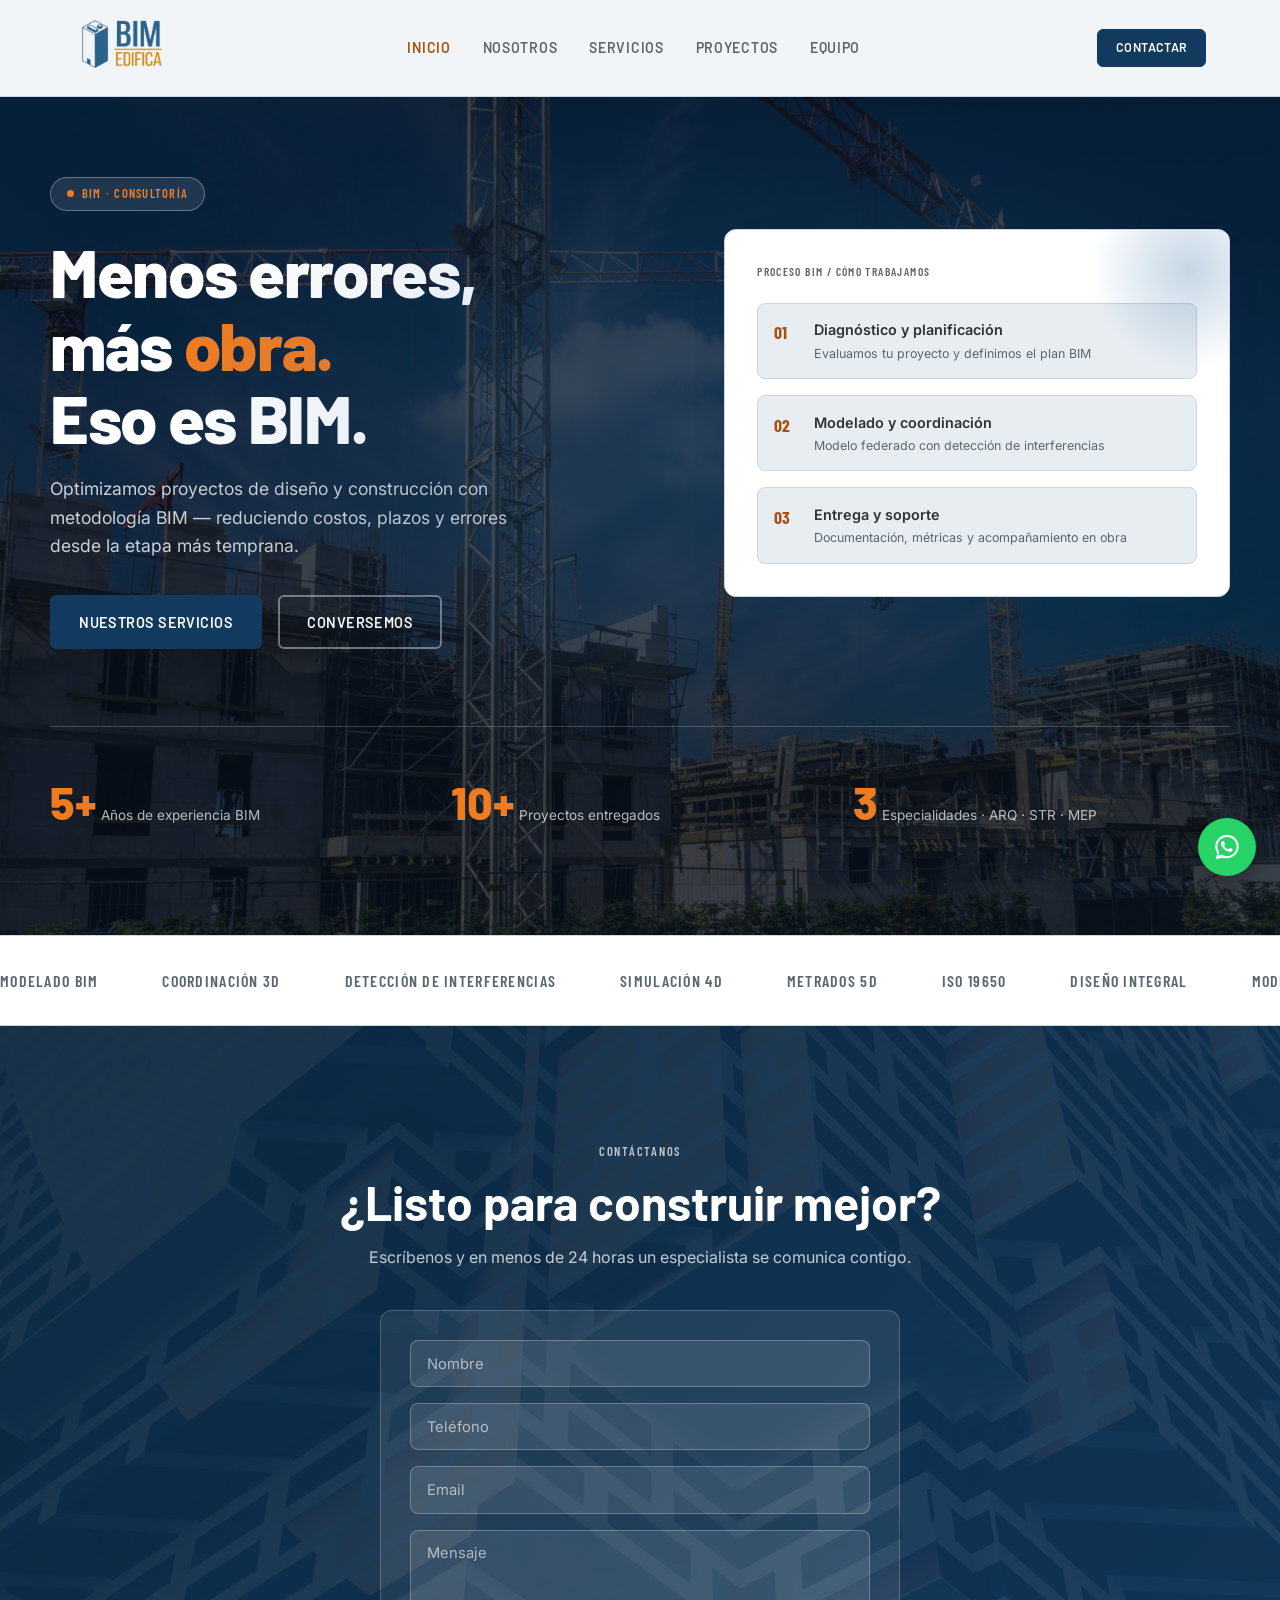
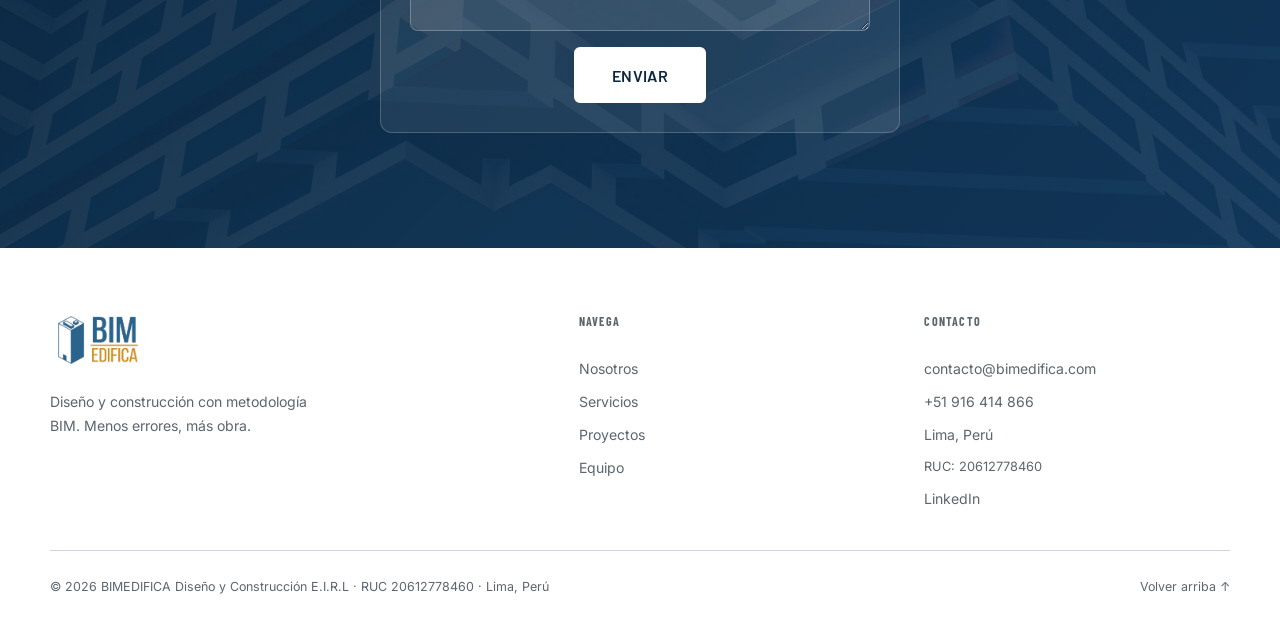
<file: index.html>
<!DOCTYPE html>
<html lang="es">
<head>
<meta charset="UTF-8">
<meta name="viewport" content="width=device-width, initial-scale=1.0">
<title>BIMEDIFICA — Consultoría BIM para Proyectos de Construcción</title>
<meta name="description" content="Menos errores, más obra. Eso es BIM. Consultoría y construcción con metodología BIM en Perú.">
<link rel="canonical" href="https://bimedifica.com/">
<meta property="og:type" content="website">
<meta property="og:site_name" content="BIMEDIFICA">
<meta property="og:title" content="BIMEDIFICA — Consultoría BIM para Proyectos de Construcción">
<meta property="og:description" content="Menos errores, más obra. Eso es BIM. Consultoría y construcción con metodología BIM en Perú.">
<meta property="og:url" content="https://bimedifica.com/">
<meta property="og:image" content="https://bimedifica.com/images/img1.png">
<meta property="og:locale" content="es_PE">
<meta name="twitter:card" content="summary_large_image">
<link rel="icon" href="images/favicon.ico?v=2" sizes="any">
<link rel="icon" type="image/png" href="images/img1.png?v=2">
<link rel="apple-touch-icon" href="images/apple-touch-icon.png?v=2">
<meta name="theme-color" content="#123A5F">
<link rel="preconnect" href="https://fonts.googleapis.com">
<link rel="preconnect" href="https://fonts.gstatic.com" crossorigin>
<link href="https://fonts.googleapis.com/css2?family=Barlow:wght@400;500;600;700;800&family=Barlow+Condensed:wght@400;600;700&family=Inter:wght@400;500&display=swap" rel="stylesheet">
<link rel="stylesheet" href="css/styles.css">
</head>
<body>

<!-- NAV -->
<header class="nav" id="top">
  <div class="nav__inner">
    <a href="#top" class="nav__logo">
      <img src="images/img2.png?v=2" alt="BIMEDIFICA">
    </a>
    <nav class="nav__links" id="navLinks">
      <a href="#top" class="is-active">Inicio</a>
      <a href="nosotros.html">Nosotros</a>
      <a href="servicios.html">Servicios</a>
      <a href="proyectos.html">Proyectos</a>
      <a href="equipo.html">Equipo</a>
    </nav>
    <div class="nav__actions">
      <a href="#contacto" class="btn btn--primary btn--small">Contactar</a>
      <button class="nav__burger" id="navBurger" aria-label="Abrir menú" aria-expanded="false">
        <span></span><span></span><span></span>
      </button>
    </div>
  </div>
</header>

<main>

<!-- HERO -->
<section class="hero">
  <div class="hero__inner">
    <div class="hero__text">
      <div class="hero__badge">BIM · Consultoría</div>
      <h1 class="hero__headline">Menos errores,<br>más <em>obra.</em><br>Eso es BIM.</h1>
      <p class="hero__sub">Optimizamos proyectos de diseño y construcción con metodología BIM — reduciendo costos, plazos y errores desde la etapa más temprana.</p>
      <div class="hero__cta">
        <a href="servicios.html" class="btn btn--primary">Nuestros servicios</a>
        <a href="#contacto" class="btn btn--ghost">Conversemos</a>
      </div>
    </div>

    <div class="hero__card">
      <p class="hero__card-label">Proceso BIM / Cómo trabajamos</p>
      <div class="bim-steps">
        <div class="bim-step">
          <span class="bim-step__num">01</span>
          <div class="bim-step__text">
            <h4>Diagnóstico y planificación</h4>
            <p>Evaluamos tu proyecto y definimos el plan BIM</p>
          </div>
        </div>
        <div class="bim-step">
          <span class="bim-step__num">02</span>
          <div class="bim-step__text">
            <h4>Modelado y coordinación</h4>
            <p>Modelo federado con detección de interferencias</p>
          </div>
        </div>
        <div class="bim-step">
          <span class="bim-step__num">03</span>
          <div class="bim-step__text">
            <h4>Entrega y soporte</h4>
            <p>Documentación, métricas y acompañamiento en obra</p>
          </div>
        </div>
      </div>
    </div>
  </div>

  <!-- STATS — EDITA con datos reales (7a, 7b, 7c) -->
  <div class="stats">
    <div class="stat">
      <span class="stat__num">5+</span>
      <span class="stat__label">Años de experiencia BIM</span>
    </div>
    <div class="stat">
      <span class="stat__num">10+</span>
      <span class="stat__label">Proyectos entregados</span>
    </div>
    <div class="stat">
      <span class="stat__num">3</span>
      <span class="stat__label">Especialidades · ARQ · STR · MEP</span>
    </div>
  </div>
</section>

<!-- STRIP -->
<div class="strip">
  <div class="strip__row">
    <span>Modelado BIM</span><span>Coordinación 3D</span><span>Detección de Interferencias</span>
    <span>Simulación 4D</span><span>Metrados 5D</span><span>ISO 19650</span>
    <span>Diseño Integral</span>
    <span>Modelado BIM</span><span>Coordinación 3D</span><span>Detección de Interferencias</span>
    <span>Simulación 4D</span><span>Metrados 5D</span><span>ISO 19650</span>
    <span>Diseño Integral</span>
  </div>
</div>

<!-- CTA / CONTACTO -->
<section class="cta" id="contacto">
  <div class="cta__inner">
    <p class="eyebrow" style="color:rgba(255,255,255,.7)">Contáctanos</p>
    <h2>¿Listo para construir mejor?</h2>
    <p class="cta__text">Escríbenos y en menos de 24 horas un especialista se comunica contigo.</p>
    <div class="cta__grid">
      <form class="cta__form" action="https://formsubmit.co/contacto@bimedifica.com" method="POST">
        <input type="hidden" name="_subject" value="Nuevo contacto desde BIMEDIFICA">
        <input type="hidden" name="_template" value="table">
        <input type="text" name="_honey" style="display:none" tabindex="-1" autocomplete="off">
        <input type="text" name="Nombre" placeholder="Nombre" required>
        <input type="tel" name="Teléfono" placeholder="Teléfono" required>
        <input type="email" name="Email" placeholder="Email" required>
        <textarea name="Mensaje" placeholder="Mensaje" rows="4" required></textarea>
        <button type="submit" class="btn btn--primary btn--lg">Enviar</button>
      </form>
    </div>
  </div>
</section>

</main>

<!-- FOOTER -->
<footer class="footer">
  <div class="footer__inner">
    <div class="footer__brand">
      <img src="images/img2.png?v=2" alt="BIMEDIFICA">
      <p>Diseño y construcción con metodología BIM. Menos errores, más obra.</p>
    </div>
    <div class="footer__col">
      <h4>Navega</h4>
      <a href="nosotros.html">Nosotros</a>
      <a href="servicios.html">Servicios</a>
      <a href="proyectos.html">Proyectos</a>
      <a href="equipo.html">Equipo</a>
    </div>
    <div class="footer__col">
      <h4>Contacto</h4>
      <a href="mailto:contacto@bimedifica.com">contacto@bimedifica.com</a>
      <a href="tel:+51916414866">+51 916 414 866</a>
      <a href="#">Lima, Perú</a>
      <span style="color:var(--text-muted);font-size:.8rem;">RUC: 20612778460</span>
      <a href="https://www.linkedin.com/in/jeans-suarez/" target="_blank" rel="noopener">LinkedIn</a>
    </div>
  </div>
  <div class="footer__bottom">
    <span>© <span id="year"></span> BIMEDIFICA Diseño y Construcción E.I.R.L · RUC 20612778460 · Lima, Perú</span>
    <a href="#top">Volver arriba ↑</a>
  </div>
</footer>

<a href="https://wa.me/51916414866?text=Hola%2C%20quiero%20más%20información%20sobre%20BIMEDIFICA" class="whatsapp-float" target="_blank" rel="noopener" aria-label="Contactar por WhatsApp">
  <svg viewBox="0 0 32 32" aria-hidden="true"><path d="M16.001 3C9.097 3 3.5 8.597 3.5 15.5c0 2.62.79 5.058 2.144 7.09L4 29l6.59-1.605A12.43 12.43 0 0 0 16.001 28C22.904 28 28.5 22.403 28.5 15.5S22.904 3 16.001 3zm0 22.74a10.2 10.2 0 0 1-5.21-1.43l-.373-.222-3.91.953.96-3.81-.243-.39a10.21 10.21 0 0 1-1.555-5.34c0-5.652 4.598-10.25 10.331-10.25 5.733 0 10.33 4.598 10.33 10.25 0 5.652-4.597 10.24-10.33 10.24zm5.66-7.67c-.31-.155-1.832-.903-2.116-1.006-.284-.103-.49-.155-.696.155-.207.31-.8 1.006-.98 1.213-.18.207-.36.232-.667.078-.31-.155-1.31-.483-2.49-1.538-.92-.82-1.54-1.834-1.72-2.144-.18-.31-.02-.477.135-.632.155-.155.31-.36.464-.541.155-.18.207-.31.31-.516.103-.207.052-.387-.026-.542-.078-.155-.7-1.687-.96-2.31-.258-.62-.52-.535-.696-.545l-.594-.01c-.207 0-.542.078-.825.387-.284.31-1.084 1.06-1.084 2.583 0 1.524 1.11 2.997 1.265 3.203.155.207 2.13 3.255 5.16 4.434 3.03 1.18 3.03.787 3.578.74.542-.052 1.832-.748 2.09-1.47.258-.722.258-1.34.18-1.47-.078-.13-.284-.207-.594-.362z"/></svg>
</a>

<script src="js/main.js"></script>
</body>
</html>
</file>
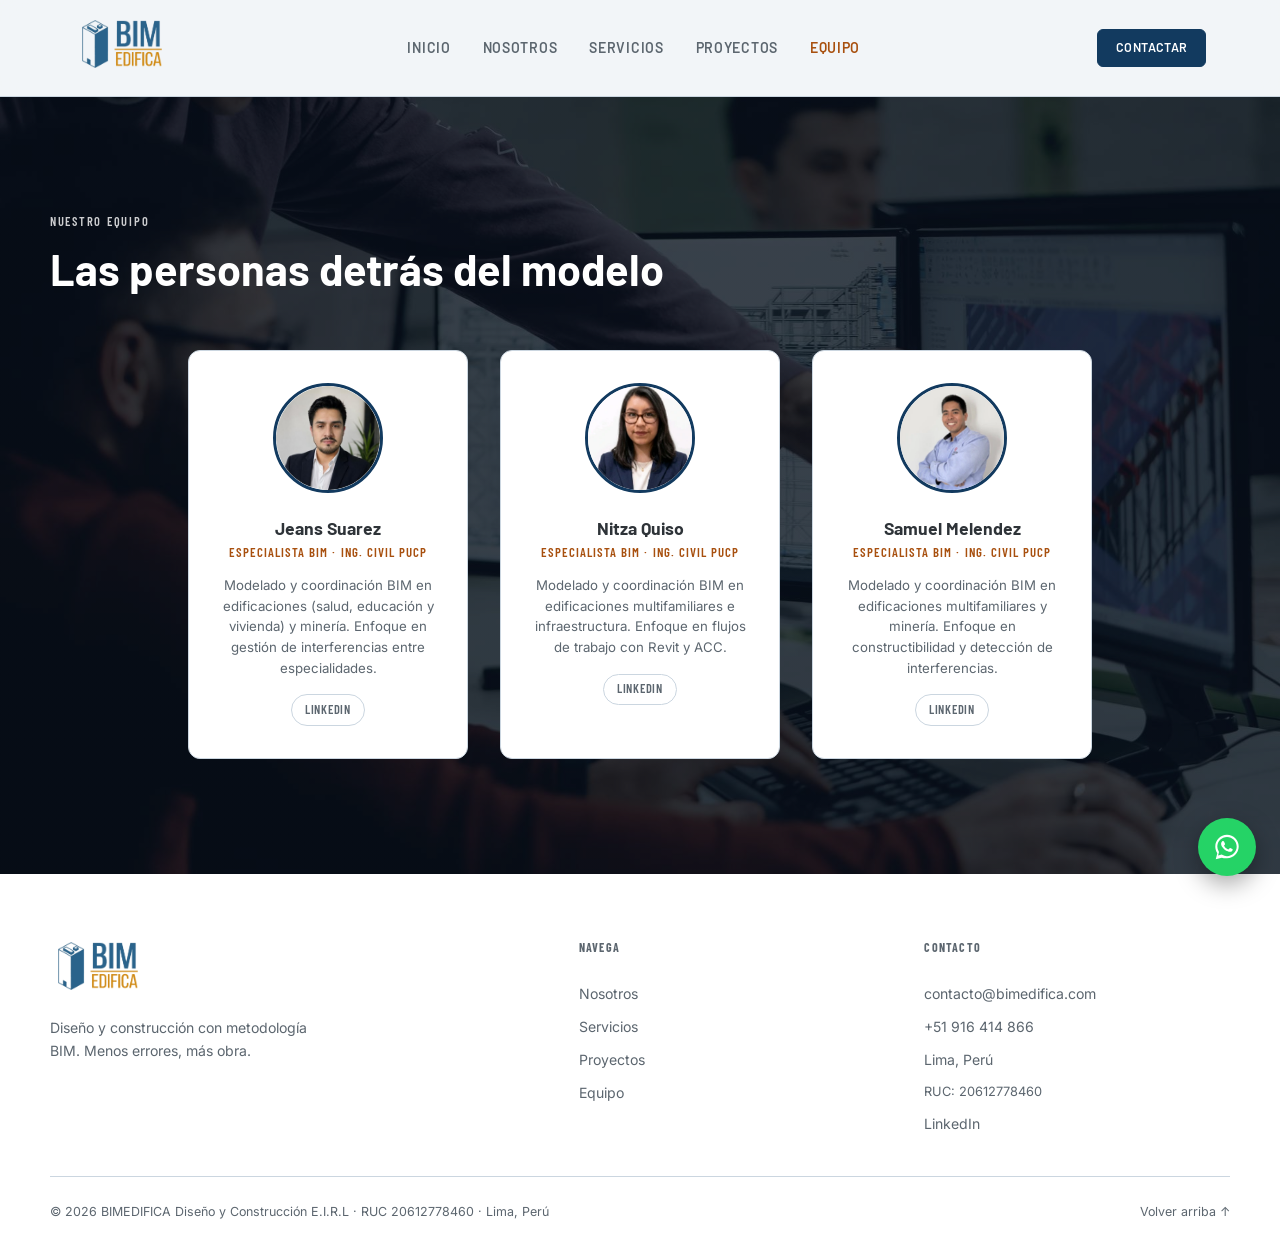
<file: equipo.html>
<!DOCTYPE html>
<html lang="es">
<head>
<meta charset="UTF-8">
<meta name="viewport" content="width=device-width, initial-scale=1.0">
<title>Nuestro Equipo — Especialistas BIM | BIMEDIFICA</title>
<meta name="description" content="Conoce a los especialistas BIM detrás de BIMEDIFICA: modelado y coordinación en edificaciones, minería e infraestructura.">
<link rel="canonical" href="https://bimedifica.com/equipo.html">
<meta property="og:type" content="website">
<meta property="og:site_name" content="BIMEDIFICA">
<meta property="og:title" content="Nuestro Equipo — BIMEDIFICA">
<meta property="og:description" content="Conoce a los especialistas BIM detrás de BIMEDIFICA: modelado y coordinación en edificaciones, minería e infraestructura.">
<meta property="og:url" content="https://bimedifica.com/equipo.html">
<meta property="og:image" content="https://bimedifica.com/images/img3.png">
<meta property="og:locale" content="es_PE">
<meta name="twitter:card" content="summary_large_image">
<link rel="icon" href="images/favicon.ico?v=2" sizes="any">
<link rel="icon" type="image/png" href="images/img1.png?v=2">
<link rel="apple-touch-icon" href="images/apple-touch-icon.png?v=2">
<meta name="theme-color" content="#123A5F">
<link rel="preconnect" href="https://fonts.googleapis.com">
<link rel="preconnect" href="https://fonts.gstatic.com" crossorigin>
<link href="https://fonts.googleapis.com/css2?family=Barlow:wght@400;500;600;700;800&family=Barlow+Condensed:wght@400;600;700&family=Inter:wght@400;500&display=swap" rel="stylesheet">
<link rel="stylesheet" href="css/styles.css">
</head>
<body>

<!-- NAV -->
<header class="nav" id="top">
  <div class="nav__inner">
    <a href="index.html" class="nav__logo">
      <img src="images/img2.png?v=2" alt="BIMEDIFICA">
    </a>
    <nav class="nav__links" id="navLinks">
      <a href="index.html">Inicio</a>
      <a href="nosotros.html">Nosotros</a>
      <a href="servicios.html">Servicios</a>
      <a href="proyectos.html">Proyectos</a>
      <a href="equipo.html" class="is-active">Equipo</a>
    </nav>
    <div class="nav__actions">
      <a href="index.html#contacto" class="btn btn--primary btn--small">Contactar</a>
      <button class="nav__burger" id="navBurger" aria-label="Abrir menú" aria-expanded="false">
        <span></span><span></span><span></span>
      </button>
    </div>
  </div>
</header>

<main>

<!-- EQUIPO -->
<section class="team" id="equipo">
  <div class="section-head" style="max-width:var(--container);margin-inline:auto;">
    <p class="eyebrow">Nuestro Equipo</p>
    <h2>Las personas detrás del modelo</h2>
  </div>
  <div class="team__grid">
    <div class="team-card">
      <img class="team-card__photo" src="images/img3.png" alt="Jeans Suarez">
      <h3>Jeans Suarez</h3>
      <p class="team-card__role">Especialista BIM · Ing. Civil PUCP</p>
      <p class="team-card__bio">Modelado y coordinación BIM en edificaciones (salud, educación y vivienda) y minería. Enfoque en gestión de interferencias entre especialidades.</p>
      <div class="team-card__links">
        <a href="https://www.linkedin.com/in/jeans-suarez/" target="_blank" rel="noopener">LinkedIn</a>
      </div>
    </div>

    <div class="team-card">
      <img class="team-card__photo" src="images/team-nitza.webp?v=2" alt="Nitza Quiso">
      <h3>Nitza Quiso</h3>
      <p class="team-card__role">Especialista BIM · Ing. Civil PUCP</p>
      <p class="team-card__bio">Modelado y coordinación BIM en edificaciones multifamiliares e infraestructura. Enfoque en flujos de trabajo con Revit y ACC.</p>
      <div class="team-card__links">
        <a href="https://www.linkedin.com/in/nitza-quiso-benavente-a3b946247/" target="_blank" rel="noopener">LinkedIn</a>
      </div>
    </div>

    <div class="team-card">
      <img class="team-card__photo" src="images/team-samuel.webp?v=2" alt="Samuel Melendez">
      <h3>Samuel Melendez</h3>
      <p class="team-card__role">Especialista BIM · Ing. Civil PUCP</p>
      <p class="team-card__bio">Modelado y coordinación BIM en edificaciones multifamiliares y minería. Enfoque en constructibilidad y detección de interferencias.</p>
      <div class="team-card__links">
        <a href="https://www.linkedin.com/in/samuel-melendez-gutierrez-ba8b001b4/" target="_blank" rel="noopener">LinkedIn</a>
      </div>
    </div>
  </div>
</section>

</main>

<!-- FOOTER -->
<footer class="footer">
  <div class="footer__inner">
    <div class="footer__brand">
      <img src="images/img2.png?v=2" alt="BIMEDIFICA">
      <p>Diseño y construcción con metodología BIM. Menos errores, más obra.</p>
    </div>
    <div class="footer__col">
      <h4>Navega</h4>
      <a href="nosotros.html">Nosotros</a>
      <a href="servicios.html">Servicios</a>
      <a href="proyectos.html">Proyectos</a>
      <a href="equipo.html">Equipo</a>
    </div>
    <div class="footer__col">
      <h4>Contacto</h4>
      <a href="mailto:contacto@bimedifica.com">contacto@bimedifica.com</a>
      <a href="tel:+51916414866">+51 916 414 866</a>
      <a href="#">Lima, Perú</a>
      <span style="color:var(--text-muted);font-size:.8rem;">RUC: 20612778460</span>
      <a href="https://www.linkedin.com/in/jeans-suarez/" target="_blank" rel="noopener">LinkedIn</a>
    </div>
  </div>
  <div class="footer__bottom">
    <span>© <span id="year"></span> BIMEDIFICA Diseño y Construcción E.I.R.L · RUC 20612778460 · Lima, Perú</span>
    <a href="#top">Volver arriba ↑</a>
  </div>
</footer>

<a href="https://wa.me/51916414866?text=Hola%2C%20quiero%20más%20información%20sobre%20BIMEDIFICA" class="whatsapp-float" target="_blank" rel="noopener" aria-label="Contactar por WhatsApp">
  <svg viewBox="0 0 32 32" aria-hidden="true"><path d="M16.001 3C9.097 3 3.5 8.597 3.5 15.5c0 2.62.79 5.058 2.144 7.09L4 29l6.59-1.605A12.43 12.43 0 0 0 16.001 28C22.904 28 28.5 22.403 28.5 15.5S22.904 3 16.001 3zm0 22.74a10.2 10.2 0 0 1-5.21-1.43l-.373-.222-3.91.953.96-3.81-.243-.39a10.21 10.21 0 0 1-1.555-5.34c0-5.652 4.598-10.25 10.331-10.25 5.733 0 10.33 4.598 10.33 10.25 0 5.652-4.597 10.24-10.33 10.24zm5.66-7.67c-.31-.155-1.832-.903-2.116-1.006-.284-.103-.49-.155-.696.155-.207.31-.8 1.006-.98 1.213-.18.207-.36.232-.667.078-.31-.155-1.31-.483-2.49-1.538-.92-.82-1.54-1.834-1.72-2.144-.18-.31-.02-.477.135-.632.155-.155.31-.36.464-.541.155-.18.207-.31.31-.516.103-.207.052-.387-.026-.542-.078-.155-.7-1.687-.96-2.31-.258-.62-.52-.535-.696-.545l-.594-.01c-.207 0-.542.078-.825.387-.284.31-1.084 1.06-1.084 2.583 0 1.524 1.11 2.997 1.265 3.203.155.207 2.13 3.255 5.16 4.434 3.03 1.18 3.03.787 3.578.74.542-.052 1.832-.748 2.09-1.47.258-.722.258-1.34.18-1.47-.078-.13-.284-.207-.594-.362z"/></svg>
</a>

<script src="js/main.js"></script>
</body>
</html>
</file>
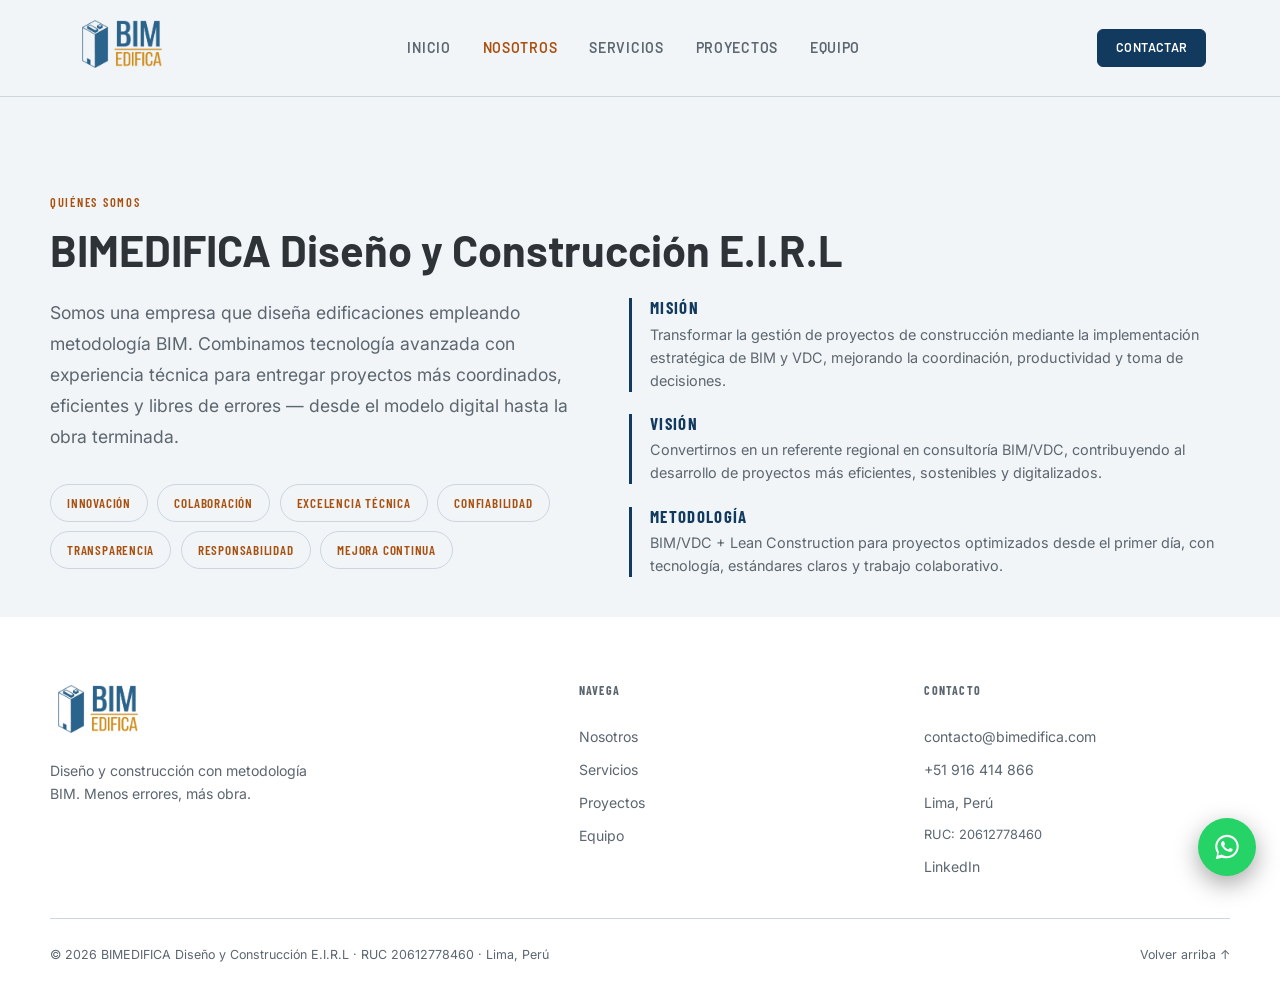
<file: nosotros.html>
<!DOCTYPE html>
<html lang="es">
<head>
<meta charset="UTF-8">
<meta name="viewport" content="width=device-width, initial-scale=1.0">
<title>Quiénes Somos — BIMEDIFICA | Consultoría BIM</title>
<meta name="description" content="Conoce a BIMEDIFICA: misión, visión y metodología BIM/VDC + Lean Construction para proyectos de construcción más eficientes y coordinados.">
<link rel="canonical" href="https://bimedifica.com/nosotros.html">
<meta property="og:type" content="website">
<meta property="og:site_name" content="BIMEDIFICA">
<meta property="og:title" content="Quiénes Somos — BIMEDIFICA">
<meta property="og:description" content="Conoce a BIMEDIFICA: misión, visión y metodología BIM/VDC + Lean Construction para proyectos de construcción más eficientes y coordinados.">
<meta property="og:url" content="https://bimedifica.com/nosotros.html">
<meta property="og:image" content="https://bimedifica.com/images/img1.png">
<meta property="og:locale" content="es_PE">
<meta name="twitter:card" content="summary_large_image">
<link rel="icon" href="images/favicon.ico?v=2" sizes="any">
<link rel="icon" type="image/png" href="images/img1.png?v=2">
<link rel="apple-touch-icon" href="images/apple-touch-icon.png?v=2">
<meta name="theme-color" content="#123A5F">
<link rel="preconnect" href="https://fonts.googleapis.com">
<link rel="preconnect" href="https://fonts.gstatic.com" crossorigin>
<link href="https://fonts.googleapis.com/css2?family=Barlow:wght@400;500;600;700;800&family=Barlow+Condensed:wght@400;600;700&family=Inter:wght@400;500&display=swap" rel="stylesheet">
<link rel="stylesheet" href="css/styles.css">
</head>
<body>

<!-- NAV -->
<header class="nav" id="top">
  <div class="nav__inner">
    <a href="index.html" class="nav__logo">
      <img src="images/img2.png?v=2" alt="BIMEDIFICA">
    </a>
    <nav class="nav__links" id="navLinks">
      <a href="index.html">Inicio</a>
      <a href="nosotros.html" class="is-active">Nosotros</a>
      <a href="servicios.html">Servicios</a>
      <a href="proyectos.html">Proyectos</a>
      <a href="equipo.html">Equipo</a>
    </nav>
    <div class="nav__actions">
      <a href="index.html#contacto" class="btn btn--primary btn--small">Contactar</a>
      <button class="nav__burger" id="navBurger" aria-label="Abrir menú" aria-expanded="false">
        <span></span><span></span><span></span>
      </button>
    </div>
  </div>
</header>

<main>

<!-- SOBRE NOSOTROS -->
<section class="about" id="sobre-nosotros">
  <div class="section-head" style="max-width:var(--container);margin-inline:auto;">
    <p class="eyebrow">Quiénes somos</p>
    <h2>BIMEDIFICA Diseño y Construcción E.I.R.L</h2>
  </div>
  <div class="about__grid">
    <div>
      <p class="about__bio">
        Somos una empresa que diseña edificaciones empleando metodología BIM. Combinamos
        tecnología avanzada con experiencia técnica para entregar proyectos más coordinados,
        eficientes y libres de errores — desde el modelo digital hasta la obra terminada.
      </p>
      <div class="about__values">
        <span class="value-pill">Innovación</span>
        <span class="value-pill">Colaboración</span>
        <span class="value-pill">Excelencia técnica</span>
        <span class="value-pill">Confiabilidad</span>
        <span class="value-pill">Transparencia</span>
        <span class="value-pill">Responsabilidad</span>
        <span class="value-pill">Mejora continua</span>
      </div>
    </div>
    <div class="about__pillars">
      <div class="pillar">
        <h3>Misión</h3>
        <p>Transformar la gestión de proyectos de construcción mediante la implementación estratégica de BIM y VDC, mejorando la coordinación, productividad y toma de decisiones.</p>
      </div>
      <div class="pillar">
        <h3>Visión</h3>
        <p>Convertirnos en un referente regional en consultoría BIM/VDC, contribuyendo al desarrollo de proyectos más eficientes, sostenibles y digitalizados.</p>
      </div>
      <div class="pillar">
        <h3>Metodología</h3>
        <p>BIM/VDC + Lean Construction para proyectos optimizados desde el primer día, con tecnología, estándares claros y trabajo colaborativo.</p>
      </div>
    </div>
  </div>
</section>

</main>

<!-- FOOTER -->
<footer class="footer">
  <div class="footer__inner">
    <div class="footer__brand">
      <img src="images/img2.png?v=2" alt="BIMEDIFICA">
      <p>Diseño y construcción con metodología BIM. Menos errores, más obra.</p>
    </div>
    <div class="footer__col">
      <h4>Navega</h4>
      <a href="nosotros.html">Nosotros</a>
      <a href="servicios.html">Servicios</a>
      <a href="proyectos.html">Proyectos</a>
      <a href="equipo.html">Equipo</a>
    </div>
    <div class="footer__col">
      <h4>Contacto</h4>
      <a href="mailto:contacto@bimedifica.com">contacto@bimedifica.com</a>
      <a href="tel:+51916414866">+51 916 414 866</a>
      <a href="#">Lima, Perú</a>
      <span style="color:var(--text-muted);font-size:.8rem;">RUC: 20612778460</span>
      <a href="https://www.linkedin.com/in/jeans-suarez/" target="_blank" rel="noopener">LinkedIn</a>
    </div>
  </div>
  <div class="footer__bottom">
    <span>© <span id="year"></span> BIMEDIFICA Diseño y Construcción E.I.R.L · RUC 20612778460 · Lima, Perú</span>
    <a href="#top">Volver arriba ↑</a>
  </div>
</footer>

<a href="https://wa.me/51916414866?text=Hola%2C%20quiero%20más%20información%20sobre%20BIMEDIFICA" class="whatsapp-float" target="_blank" rel="noopener" aria-label="Contactar por WhatsApp">
  <svg viewBox="0 0 32 32" aria-hidden="true"><path d="M16.001 3C9.097 3 3.5 8.597 3.5 15.5c0 2.62.79 5.058 2.144 7.09L4 29l6.59-1.605A12.43 12.43 0 0 0 16.001 28C22.904 28 28.5 22.403 28.5 15.5S22.904 3 16.001 3zm0 22.74a10.2 10.2 0 0 1-5.21-1.43l-.373-.222-3.91.953.96-3.81-.243-.39a10.21 10.21 0 0 1-1.555-5.34c0-5.652 4.598-10.25 10.331-10.25 5.733 0 10.33 4.598 10.33 10.25 0 5.652-4.597 10.24-10.33 10.24zm5.66-7.67c-.31-.155-1.832-.903-2.116-1.006-.284-.103-.49-.155-.696.155-.207.31-.8 1.006-.98 1.213-.18.207-.36.232-.667.078-.31-.155-1.31-.483-2.49-1.538-.92-.82-1.54-1.834-1.72-2.144-.18-.31-.02-.477.135-.632.155-.155.31-.36.464-.541.155-.18.207-.31.31-.516.103-.207.052-.387-.026-.542-.078-.155-.7-1.687-.96-2.31-.258-.62-.52-.535-.696-.545l-.594-.01c-.207 0-.542.078-.825.387-.284.31-1.084 1.06-1.084 2.583 0 1.524 1.11 2.997 1.265 3.203.155.207 2.13 3.255 5.16 4.434 3.03 1.18 3.03.787 3.578.74.542-.052 1.832-.748 2.09-1.47.258-.722.258-1.34.18-1.47-.078-.13-.284-.207-.594-.362z"/></svg>
</a>

<script src="js/main.js"></script>
</body>
</html>
</file>
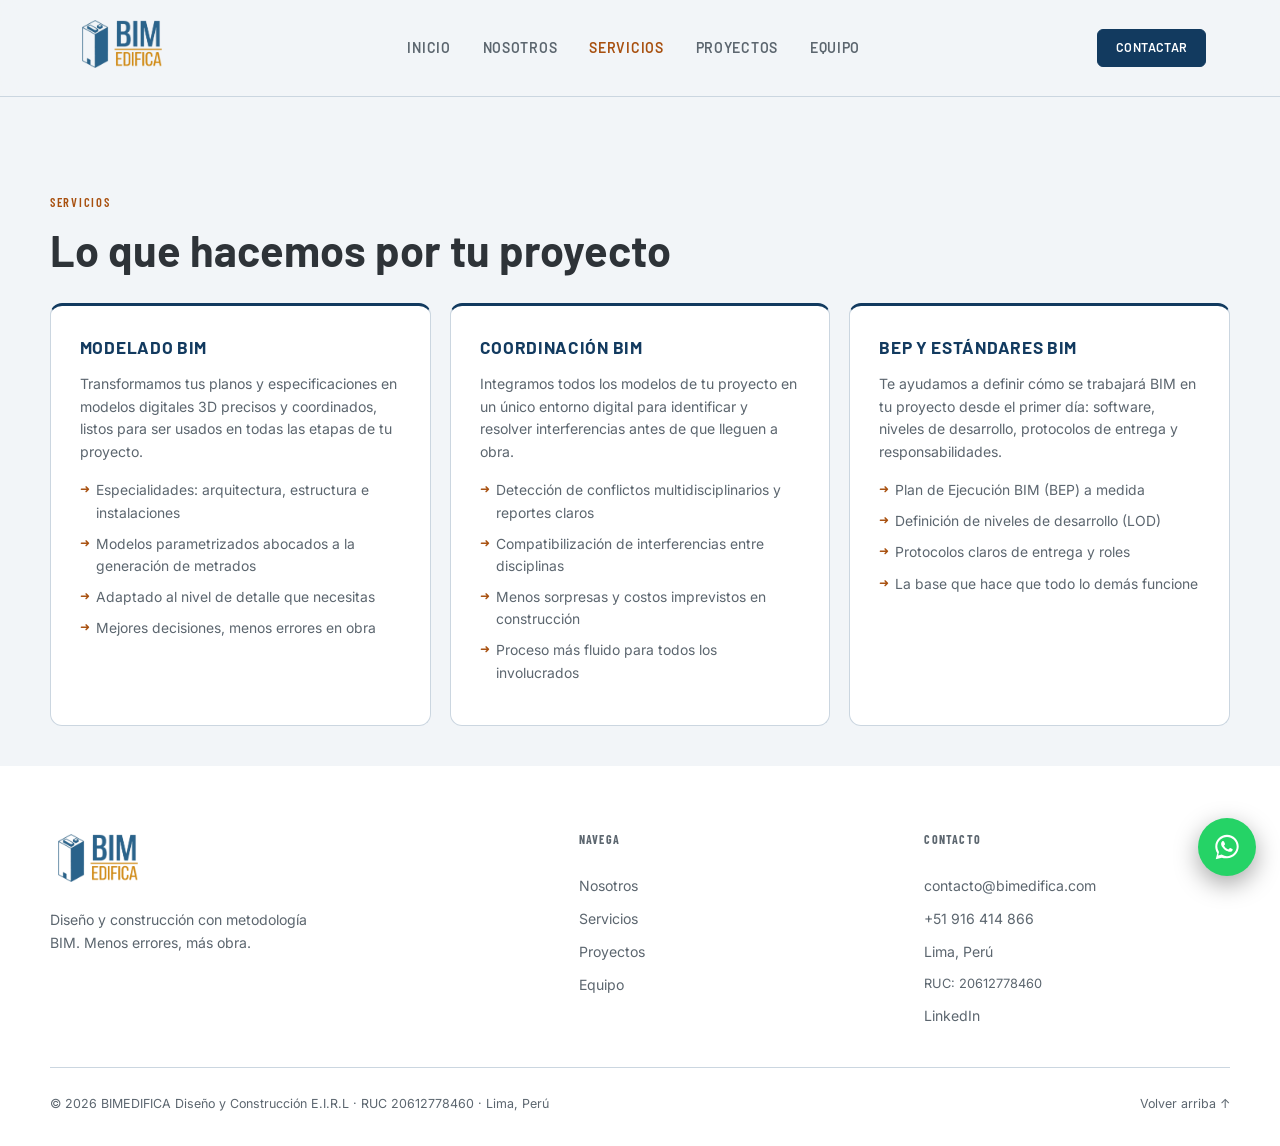
<file: servicios.html>
<!DOCTYPE html>
<html lang="es">
<head>
<meta charset="UTF-8">
<meta name="viewport" content="width=device-width, initial-scale=1.0">
<title>Servicios BIM — Modelado, Coordinación y BEP | BIMEDIFICA</title>
<meta name="description" content="Modelado BIM, coordinación multidisciplinaria y planes de ejecución BIM (BEP). Servicios de consultoría BIM para proyectos de construcción en Perú.">
<link rel="canonical" href="https://bimedifica.com/servicios.html">
<meta property="og:type" content="website">
<meta property="og:site_name" content="BIMEDIFICA">
<meta property="og:title" content="Servicios BIM — BIMEDIFICA">
<meta property="og:description" content="Modelado BIM, coordinación multidisciplinaria y planes de ejecución BIM (BEP). Servicios de consultoría BIM para proyectos de construcción en Perú.">
<meta property="og:url" content="https://bimedifica.com/servicios.html">
<meta property="og:image" content="https://bimedifica.com/images/img1.png">
<meta property="og:locale" content="es_PE">
<meta name="twitter:card" content="summary_large_image">
<link rel="icon" href="images/favicon.ico?v=2" sizes="any">
<link rel="icon" type="image/png" href="images/img1.png?v=2">
<link rel="apple-touch-icon" href="images/apple-touch-icon.png?v=2">
<meta name="theme-color" content="#123A5F">
<link rel="preconnect" href="https://fonts.googleapis.com">
<link rel="preconnect" href="https://fonts.gstatic.com" crossorigin>
<link href="https://fonts.googleapis.com/css2?family=Barlow:wght@400;500;600;700;800&family=Barlow+Condensed:wght@400;600;700&family=Inter:wght@400;500&display=swap" rel="stylesheet">
<link rel="stylesheet" href="css/styles.css">
</head>
<body>

<!-- NAV -->
<header class="nav" id="top">
  <div class="nav__inner">
    <a href="index.html" class="nav__logo">
      <img src="images/img2.png?v=2" alt="BIMEDIFICA">
    </a>
    <nav class="nav__links" id="navLinks">
      <a href="index.html">Inicio</a>
      <a href="nosotros.html">Nosotros</a>
      <a href="servicios.html" class="is-active">Servicios</a>
      <a href="proyectos.html">Proyectos</a>
      <a href="equipo.html">Equipo</a>
    </nav>
    <div class="nav__actions">
      <a href="index.html#contacto" class="btn btn--primary btn--small">Contactar</a>
      <button class="nav__burger" id="navBurger" aria-label="Abrir menú" aria-expanded="false">
        <span></span><span></span><span></span>
      </button>
    </div>
  </div>
</header>

<main>

<!-- SERVICIOS -->
<section class="services" id="servicios">
  <div class="section-head" style="max-width:var(--container);margin-inline:auto;">
    <p class="eyebrow">Servicios</p>
    <h2>Lo que hacemos por tu proyecto</h2>
  </div>
  <div class="services__grid">
    <article class="service-card">
      <h3>Modelado BIM</h3>
      <p style="font-size:.88rem;color:var(--text-muted);margin-bottom:1rem;">Transformamos tus planos y especificaciones en modelos digitales 3D precisos y coordinados, listos para ser usados en todas las etapas de tu proyecto.</p>
      <ul>
        <li>Especialidades: arquitectura, estructura e instalaciones</li>
        <li>Modelos parametrizados abocados a la generaci&oacute;n de metrados</li>
        <li>Adaptado al nivel de detalle que necesitas</li>
        <li>Mejores decisiones, menos errores en obra</li>
      </ul>
    </article>
    <article class="service-card">
      <h3>Coordinación BIM</h3>
      <p style="font-size:.88rem;color:var(--text-muted);margin-bottom:1rem;">Integramos todos los modelos de tu proyecto en un único entorno digital para identificar y resolver interferencias antes de que lleguen a obra.</p>
      <ul>
        <li>Detecci&oacute;n de conflictos multidisciplinarios y reportes claros</li>
        <li>Compatibilizaci&oacute;n de interferencias entre disciplinas</li>
        <li>Menos sorpresas y costos imprevistos en construcción</li>
        <li>Proceso más fluido para todos los involucrados</li>
      </ul>
    </article>
    <article class="service-card">
      <h3>BEP y Estándares BIM</h3>
      <p style="font-size:.88rem;color:var(--text-muted);margin-bottom:1rem;">Te ayudamos a definir cómo se trabajará BIM en tu proyecto desde el primer día: software, niveles de desarrollo, protocolos de entrega y responsabilidades.</p>
      <ul>
        <li>Plan de Ejecución BIM (BEP) a medida</li>
        <li>Definición de niveles de desarrollo (LOD)</li>
        <li>Protocolos claros de entrega y roles</li>
        <li>La base que hace que todo lo demás funcione</li>
      </ul>
    </article>
  </div>
</section>

</main>

<!-- FOOTER -->
<footer class="footer">
  <div class="footer__inner">
    <div class="footer__brand">
      <img src="images/img2.png?v=2" alt="BIMEDIFICA">
      <p>Diseño y construcción con metodología BIM. Menos errores, más obra.</p>
    </div>
    <div class="footer__col">
      <h4>Navega</h4>
      <a href="nosotros.html">Nosotros</a>
      <a href="servicios.html">Servicios</a>
      <a href="proyectos.html">Proyectos</a>
      <a href="equipo.html">Equipo</a>
    </div>
    <div class="footer__col">
      <h4>Contacto</h4>
      <a href="mailto:contacto@bimedifica.com">contacto@bimedifica.com</a>
      <a href="tel:+51916414866">+51 916 414 866</a>
      <a href="#">Lima, Perú</a>
      <span style="color:var(--text-muted);font-size:.8rem;">RUC: 20612778460</span>
      <a href="https://www.linkedin.com/in/jeans-suarez/" target="_blank" rel="noopener">LinkedIn</a>
    </div>
  </div>
  <div class="footer__bottom">
    <span>© <span id="year"></span> BIMEDIFICA Diseño y Construcción E.I.R.L · RUC 20612778460 · Lima, Perú</span>
    <a href="#top">Volver arriba ↑</a>
  </div>
</footer>

<a href="https://wa.me/51916414866?text=Hola%2C%20quiero%20más%20información%20sobre%20BIMEDIFICA" class="whatsapp-float" target="_blank" rel="noopener" aria-label="Contactar por WhatsApp">
  <svg viewBox="0 0 32 32" aria-hidden="true"><path d="M16.001 3C9.097 3 3.5 8.597 3.5 15.5c0 2.62.79 5.058 2.144 7.09L4 29l6.59-1.605A12.43 12.43 0 0 0 16.001 28C22.904 28 28.5 22.403 28.5 15.5S22.904 3 16.001 3zm0 22.74a10.2 10.2 0 0 1-5.21-1.43l-.373-.222-3.91.953.96-3.81-.243-.39a10.21 10.21 0 0 1-1.555-5.34c0-5.652 4.598-10.25 10.331-10.25 5.733 0 10.33 4.598 10.33 10.25 0 5.652-4.597 10.24-10.33 10.24zm5.66-7.67c-.31-.155-1.832-.903-2.116-1.006-.284-.103-.49-.155-.696.155-.207.31-.8 1.006-.98 1.213-.18.207-.36.232-.667.078-.31-.155-1.31-.483-2.49-1.538-.92-.82-1.54-1.834-1.72-2.144-.18-.31-.02-.477.135-.632.155-.155.31-.36.464-.541.155-.18.207-.31.31-.516.103-.207.052-.387-.026-.542-.078-.155-.7-1.687-.96-2.31-.258-.62-.52-.535-.696-.545l-.594-.01c-.207 0-.542.078-.825.387-.284.31-1.084 1.06-1.084 2.583 0 1.524 1.11 2.997 1.265 3.203.155.207 2.13 3.255 5.16 4.434 3.03 1.18 3.03.787 3.578.74.542-.052 1.832-.748 2.09-1.47.258-.722.258-1.34.18-1.47-.078-.13-.284-.207-.594-.362z"/></svg>
</a>

<script src="js/main.js"></script>
</body>
</html>
</file>
<file: css/styles.css>
:root {
  /* Paleta de marca: azul profundo 60% · naranja coordinación 30% · grafito 10% */
  --blue: #123A5F;
  --blue-dark: #0B2740;
  --blue-light: #2F6D9E;
  --blue-pale: #DCE7F0;
  --bg: #F2F5F8;
  --surface: #FFFFFF;
  --surface-2: #E8EDF2;
  --border: #CBD6E0;
  --text: #2E3338;
  --text-muted: #5C666F;
  --accent: #123A5F;
  --accent-bright: #F07C22;
  --accent-deep: #A8500F; /* naranja de marca oscurecido, legible sobre fondos claros */
  --accent-ink: #FFFFFF;
  --shadow: 0 16px 48px -20px rgba(18,58,95,0.18);
  --font-head: 'Barlow', sans-serif;
  --font-cond: 'Barlow Condensed', sans-serif;
  --font-body: 'Inter', sans-serif;
  --container: 1180px;
  --radius: 12px;
}
*{box-sizing:border-box;margin:0;padding:0;}
html{scroll-behavior:smooth;}
@media(prefers-reduced-motion:reduce){html{scroll-behavior:auto;}*{animation-duration:.001ms!important;transition-duration:.001ms!important;}}
body{background:var(--bg);color:var(--text);font-family:var(--font-body);font-size:16px;line-height:1.6;-webkit-font-smoothing:antialiased;transition:background .3s,color .3s;overflow-x:hidden;}
a{color:inherit;text-decoration:none;}ul{list-style:none;}
::selection{background:var(--blue);color:#fff;}
:focus-visible{outline:2px solid var(--accent-bright);outline-offset:3px;}
.eyebrow{font-family:var(--font-cond);font-size:.78rem;letter-spacing:.14em;text-transform:uppercase;color:var(--accent-deep);margin-bottom:.9rem;font-weight:600;}
h1,h2,h3{font-family:var(--font-head);font-weight:700;line-height:1.1;}
section{padding:clamp(4rem,9vw,7.5rem) 1.5rem;}
.section-head{max-width:660px;margin-bottom:3.5rem;}
.section-head h2{font-size:clamp(1.8rem,3.4vw,2.7rem);}
/* BUTTONS */
.btn{display:inline-flex;align-items:center;gap:.5rem;padding:.85rem 1.7rem;border-radius:6px;font-family:var(--font-head);font-size:.9rem;font-weight:600;letter-spacing:.03em;border:2px solid transparent;cursor:pointer;transition:transform .2s,background .2s,border-color .2s;white-space:nowrap;text-transform:uppercase;}
.btn:hover{transform:translateY(-2px);}
.btn--primary{background:var(--accent);color:#fff;border-color:var(--accent);}
.btn--primary:hover{background:var(--blue-dark);border-color:var(--blue-dark);}
.btn--ghost{border-color:var(--border);color:var(--text);}
.btn--ghost:hover{border-color:var(--accent-bright);color:var(--accent-deep);}
.btn--small{padding:.5rem 1.1rem;font-size:.78rem;background:var(--accent);color:#fff;border:1.5px solid var(--accent);}
.btn--small:hover{background:var(--blue-dark);border-color:var(--blue-dark);color:#fff;}
.btn--lg{padding:1.05rem 2.2rem;font-size:1rem;}
/* NAV */
.nav{position:sticky;top:0;z-index:100;background:color-mix(in srgb,var(--bg) 88%,transparent);backdrop-filter:blur(12px);border-bottom:1px solid var(--border);}
.nav__inner{max-width:var(--container);margin-inline:auto;padding:1rem 1.5rem;display:flex;align-items:center;justify-content:space-between;gap:1.5rem;}

.nav__links{display:flex;gap:2rem;}
.nav__links a{font-family:var(--font-head);font-size:.88rem;font-weight:600;color:var(--text-muted);text-transform:uppercase;letter-spacing:.05em;transition:color .2s;}
.nav__links a:hover{color:var(--accent-deep);}
.nav__links a.is-active{color:var(--accent-deep);}
.nav__actions{display:flex;align-items:center;gap:.9rem;}
.nav__burger{display:none;flex-direction:column;gap:4px;width:24px;background:none;border:none;cursor:pointer;}
.nav__burger span{height:2px;background:var(--text);border-radius:2px;}
@media(max-width:900px){
  .nav__links{position:absolute;top:100%;left:0;right:0;flex-direction:column;gap:0;background:var(--bg);border-bottom:1px solid var(--border);max-height:0;overflow:hidden;transition:max-height .3s;}
  .nav__links.is-open{max-height:280px;}
  .nav__links a{padding:1rem 1.5rem;border-top:1px solid var(--border);}
  .nav__burger{display:flex;}
}
/* HERO */
.hero{padding-top:clamp(2.5rem,7vw,5rem);padding-bottom:clamp(3rem,8vw,6rem);position:relative;overflow:hidden;background:linear-gradient(rgba(8,16,28,.78),rgba(8,16,28,.78)),url('../images/img6.jpg') center/cover no-repeat;}
.hero::before{content:'';position:absolute;inset:0;background:radial-gradient(ellipse 70% 60% at 60% 40%,rgba(47,109,158,.28) 0%,transparent 70%);pointer-events:none;}
.hero__inner{max-width:var(--container);margin-inline:auto;display:grid;grid-template-columns:1.1fr 0.9fr;gap:3.5rem;align-items:center;}
.hero .hero__badge{background:rgba(255,255,255,.1);border-color:rgba(255,255,255,.3);}
.hero .hero__headline{color:#fff;}
.hero .hero__sub{color:rgba(255,255,255,.78);}
.hero .btn--ghost{color:#fff;border-color:rgba(255,255,255,.4);}
.hero .btn--ghost:hover{border-color:var(--accent-bright);color:var(--accent-bright);}
.hero .stats{border-top-color:rgba(255,255,255,.2);}
.hero .stat__label{color:rgba(255,255,255,.7);}
.hero__badge{display:inline-flex;align-items:center;gap:.5rem;padding:.4rem 1rem;border:1.5px solid var(--border);border-radius:999px;font-family:var(--font-cond);font-size:.78rem;font-weight:600;letter-spacing:.1em;text-transform:uppercase;color:var(--accent-bright);background:var(--surface);margin-bottom:1.5rem;}
.hero__badge::before{content:'';width:7px;height:7px;border-radius:50%;background:var(--accent-bright);animation:pulse 2s infinite;}
@keyframes pulse{0%,100%{opacity:1;transform:scale(1);}50%{opacity:.5;transform:scale(.7);}}
.hero__headline{font-size:clamp(2.4rem,6vw,4.2rem);font-weight:800;letter-spacing:-.02em;line-height:1.08;margin-bottom:1.4rem;}
.hero__headline em{font-style:normal;color:var(--accent-bright);}
.hero__sub{font-size:1.1rem;color:var(--text-muted);max-width:46ch;margin-bottom:2.2rem;}
.hero__cta{display:flex;gap:1rem;flex-wrap:wrap;}
/* Visual card */
.hero__card{background:var(--surface);border:1px solid var(--border);border-radius:var(--radius);padding:2rem;box-shadow:var(--shadow);position:relative;overflow:hidden;}
.hero__card::before{content:'';position:absolute;top:-60px;right:-60px;width:200px;height:200px;border-radius:50%;background:radial-gradient(circle,rgba(47,109,158,.28),transparent 70%);}
.hero__card-label{font-family:var(--font-cond);font-size:.72rem;letter-spacing:.12em;text-transform:uppercase;color:var(--text-muted);font-weight:600;margin-bottom:1.4rem;}
.bim-steps{display:flex;flex-direction:column;gap:1rem;}
.bim-step{display:flex;align-items:flex-start;gap:1rem;padding:.9rem 1rem;border-radius:8px;background:var(--surface-2);border:1px solid var(--border);transition:border-color .25s;}
.bim-step:hover{border-color:var(--accent);}
.bim-step__num{font-family:var(--font-cond);font-size:1.1rem;font-weight:700;color:var(--accent-deep);min-width:24px;}
.bim-step__text h4{font-size:.9rem;font-weight:600;margin-bottom:.15rem;}
.bim-step__text p{font-size:.78rem;color:var(--text-muted);}
/* STATS */
.stats{max-width:var(--container);margin-inline:auto;display:grid;grid-template-columns:repeat(3,1fr);gap:1.5rem;margin-top:clamp(3rem,6vw,5rem);padding-top:2.5rem;border-top:1px solid var(--border);}
.stat__num{font-family:var(--font-head);font-size:clamp(2rem,4vw,2.8rem);font-weight:800;color:var(--accent-bright);}
.stat__label{font-size:.85rem;color:var(--text-muted);}
/* STRIP */
.strip{padding:2rem 0;border-top:1px solid var(--border);border-bottom:1px solid var(--border);overflow:hidden;background:var(--surface);}
.strip__row{display:flex;gap:4rem;width:max-content;animation:scroll-left 24s linear infinite;}
.strip__row span{font-family:var(--font-cond);font-size:1rem;font-weight:600;color:var(--text-muted);text-transform:uppercase;letter-spacing:.08em;white-space:nowrap;}
@keyframes scroll-left{from{transform:translateX(0);}to{transform:translateX(-50%);}}
/* ABOUT */
.about{padding-top:6rem;padding-bottom:clamp(1.5rem,4vw,2.5rem);}
.about .section-head{margin-bottom:1.5rem;}
.about__grid{max-width:var(--container);margin-inline:auto;display:grid;grid-template-columns:1fr 1.1fr;gap:2rem;align-items:start;}
.about__bio{font-size:1.1rem;color:var(--text-muted);line-height:1.75;margin-bottom:2rem;}
.about__values{display:flex;flex-wrap:wrap;gap:.6rem;}
.value-pill{padding:.45rem 1rem;border-radius:999px;border:1.5px solid var(--border);font-family:var(--font-cond);font-size:.82rem;font-weight:600;letter-spacing:.06em;text-transform:uppercase;color:var(--accent-deep);}
.about__pillars{display:flex;flex-direction:column;gap:1.4rem;}
.pillar{padding-left:1.15rem;border-left:3px solid var(--blue);}
.pillar h3{font-family:var(--font-cond);font-size:1.05rem;font-weight:700;text-transform:uppercase;letter-spacing:.08em;color:var(--blue);margin-bottom:.35rem;}
.pillar p{font-size:.9rem;color:var(--text-muted);}
/* SERVICES */
.services{padding-top:6rem;padding-bottom:clamp(1.5rem,4vw,2.5rem);}
.services .section-head{margin-bottom:1.8rem;}
.services__grid{max-width:var(--container);margin-inline:auto;display:grid;grid-template-columns:repeat(auto-fit,minmax(260px,1fr));gap:1.2rem;}
.service-card{background:var(--surface);border:1px solid var(--border);border-top:3px solid var(--blue);border-radius:var(--radius);padding:2rem 1.8rem;transition:border-color .25s,transform .25s;}
.service-card:hover{border-color:var(--accent);border-top-color:var(--accent-bright);transform:translateY(-4px);}
.service-card h3{font-size:1.08rem;margin-bottom:1rem;font-weight:700;color:var(--blue);text-transform:uppercase;letter-spacing:.04em;}
.service-card li{font-size:.87rem;color:var(--text-muted);margin-bottom:.55rem;padding-left:1rem;position:relative;}
.service-card li::before{content:'➜';position:absolute;left:0;color:var(--accent-deep);font-size:.75rem;}
/* PROJECTS */
.projects__grid{max-width:var(--container);margin-inline:auto;display:grid;grid-template-columns:repeat(auto-fit,minmax(300px,1fr));gap:1.7rem;}
.project-card{background:var(--surface);border:1px solid var(--border);border-radius:var(--radius);overflow:hidden;transition:transform .25s;}
.project-card:hover{transform:translateY(-5px);}
.project-card__header{background:linear-gradient(135deg,var(--blue-dark),var(--blue-light));padding:2.5rem 1.8rem;position:relative;overflow:hidden;}
.project-card__header::after{content:'BIM';position:absolute;right:-10px;bottom:-20px;font-family:var(--font-cond);font-size:5rem;font-weight:800;color:rgba(255,255,255,.06);pointer-events:none;}
.project-card__header h3{color:#fff;font-size:1.2rem;}
.project-card__body{padding:1.6rem;}
.project-card p{color:var(--text-muted);font-size:.92rem;margin-bottom:1.1rem;}
.section-head__note{color:var(--text-muted);font-size:.95rem;margin-top:.9rem;max-width:52ch;}
/* tarjeta con imagen */
.project-card__header--img{padding:0;aspect-ratio:16/9;display:flex;align-items:flex-end;background:var(--blue-dark);cursor:zoom-in;}
.project-card__header--img::after{display:none;}
.project-card__header--img::before{content:'';position:absolute;inset:0;z-index:1;background:linear-gradient(to top,rgba(8,16,28,.92) 0%,rgba(8,16,28,.55) 42%,rgba(8,16,28,.08) 100%);}
.project-card__header--img img{position:absolute;inset:0;width:100%;height:100%;object-fit:cover;display:block;transition:transform .45s ease;}
.project-card:hover .project-card__header--img img{transform:scale(1.05);}
.project-card__header--img h3{position:relative;z-index:2;padding:1.15rem 1.4rem;text-shadow:0 2px 12px rgba(0,0,0,.45);}
/* visor de imagen */
.lightbox[hidden]{display:none;}
.lightbox{position:fixed;inset:0;z-index:200;background:rgba(6,12,22,.92);display:flex;align-items:center;justify-content:center;padding:2rem;backdrop-filter:blur(4px);}
.lightbox img{max-width:min(1200px,94vw);max-height:88vh;border-radius:var(--radius);box-shadow:0 30px 80px -30px rgba(0,0,0,.8);}
.lightbox__close{position:absolute;top:1.1rem;right:1.4rem;width:44px;height:44px;border:none;border-radius:50%;background:rgba(255,255,255,.12);color:#fff;font-size:1.8rem;line-height:1;cursor:pointer;transition:background .2s;}
.lightbox__close:hover{background:rgba(255,255,255,.25);}
.tags{display:flex;gap:.5rem;flex-wrap:wrap;margin-bottom:1.2rem;}
.tags span{font-family:var(--font-cond);font-size:.72rem;font-weight:600;padding:.3rem .75rem;border-radius:999px;background:var(--surface-2);border:1px solid var(--border);color:var(--text-muted);text-transform:uppercase;letter-spacing:.05em;}
/* TESTIMONIALS */
.testimonials__grid{max-width:var(--container);margin-inline:auto;display:grid;grid-template-columns:repeat(auto-fit,minmax(280px,1fr));gap:1.7rem;}
.testimonial{background:var(--surface);border:1px solid var(--border);border-radius:var(--radius);padding:1.8rem;border-top:3px solid var(--accent);}
.testimonial__quote{font-size:1rem;color:var(--text-muted);line-height:1.65;margin-bottom:1.3rem;font-style:italic;}
.testimonial footer strong{color:var(--text);font-weight:600;}
.testimonial footer span{display:block;font-size:.8rem;color:var(--text-muted);}
/* CTA */
.cta{background:linear-gradient(135deg,rgba(11,39,64,.93) 0%,rgba(18,58,95,.88) 100%),url('../images/IMG4.jpg') center/cover no-repeat;position:relative;overflow:hidden;}
.cta__inner{max-width:var(--container);margin-inline:auto;text-align:center;position:relative;}
.cta h2{font-size:clamp(1.8rem,4vw,3rem);color:#fff;margin-bottom:1rem;}
.cta__text{color:rgba(255,255,255,.75);margin-bottom:2.2rem;}
.cta .btn--primary{background:#fff;color:var(--blue-dark);border-color:#fff;}
.cta .btn--primary:hover{background:rgba(255,255,255,.9);}
.cta__grid{display:flex;justify-content:center;margin-top:2.5rem;}
.cta__form{display:flex;flex-direction:column;gap:1rem;width:100%;max-width:520px;background:rgba(255,255,255,.08);border:1px solid rgba(255,255,255,.2);border-radius:var(--radius);padding:1.8rem;text-align:left;}
.cta__form input,.cta__form textarea{width:100%;padding:.85rem 1rem;border-radius:8px;border:1.5px solid rgba(255,255,255,.25);background:rgba(255,255,255,.1);color:#fff;font-family:var(--font-body);font-size:.92rem;resize:vertical;}
.cta__form input::placeholder,.cta__form textarea::placeholder{color:rgba(255,255,255,.6);}
.cta__form input:focus,.cta__form textarea:focus{outline:none;border-color:#fff;}
.cta__form button{align-self:center;}
/* WHATSAPP FLOAT */
.whatsapp-float{position:fixed;bottom:24px;right:24px;width:58px;height:58px;border-radius:50%;background:#25D366;display:grid;place-items:center;box-shadow:0 8px 24px rgba(0,0,0,.35);z-index:200;transition:transform .2s;}
.whatsapp-float:hover{transform:scale(1.08);}
.whatsapp-float svg{width:30px;height:30px;fill:#fff;}
/* FOOTER */
.footer{padding:4rem 1.5rem 2rem;background:var(--surface);}
.footer__inner{max-width:var(--container);margin-inline:auto;display:grid;grid-template-columns:1.6fr 1fr 1fr;gap:2.5rem;padding-bottom:2.5rem;border-bottom:1px solid var(--border);}
.footer__brand p{color:var(--text-muted);font-size:.88rem;margin-top:.9rem;max-width:30ch;line-height:1.65;}

.footer__col h4{font-family:var(--font-cond);font-size:.75rem;font-weight:700;text-transform:uppercase;letter-spacing:.1em;color:var(--text-muted);margin-bottom:1rem;}
.footer__col{display:flex;flex-direction:column;gap:.65rem;}
.footer__col a{font-size:.88rem;color:var(--text-muted);}
.footer__col a:hover{color:var(--accent-deep);}
.footer__bottom{max-width:var(--container);margin-inline:auto;padding-top:1.6rem;display:flex;justify-content:space-between;font-size:.78rem;color:var(--text-muted);flex-wrap:wrap;gap:1rem;}
.footer__bottom a:hover{color:var(--accent-deep);}
/* REVEAL */
.reveal{opacity:0;transform:translateY(20px);transition:opacity .7s ease,transform .7s ease;}
.reveal.is-visible{opacity:1;transform:translateY(0);}
/* RESPONSIVE */
@media(max-width:900px){
  .hero__inner{grid-template-columns:1fr;}
  .about__grid{grid-template-columns:1fr;}
  .footer__inner{grid-template-columns:1fr 1fr;}
  .stats{grid-template-columns:1fr 1fr;}
}
@media(max-width:560px){
  .stats{grid-template-columns:1fr;}
  .footer__inner{grid-template-columns:1fr;}
  .hero__cta{flex-direction:column;align-items:flex-start;}
}

/* TEAM */
.team{position:relative;overflow:hidden;background:linear-gradient(rgba(8,16,28,.78),rgba(8,16,28,.78)),url('../images/img5.jpg') center/cover no-repeat;}
.team .section-head .eyebrow{color:rgba(255,255,255,.8);}
.team .section-head h2{color:#fff;}
.team__grid{max-width:var(--container);margin-inline:auto;display:flex;flex-wrap:wrap;gap:2rem;justify-content:center;}
.team-card{background:var(--surface);border:1px solid var(--border);border-radius:var(--radius);padding:2rem 1.8rem;text-align:center;min-width:220px;max-width:280px;flex:1;transition:border-color .25s,transform .25s;}
.team-card:hover{border-color:var(--accent);transform:translateY(-4px);}
.team-card__photo{width:110px;height:110px;border-radius:50%;overflow:hidden;margin:0 auto 1.2rem;border:3px solid var(--accent);object-fit:cover;}
.team-card h3{font-size:1.1rem;font-weight:700;margin-bottom:.2rem;}
.team-card__role{font-family:var(--font-cond);font-size:.8rem;font-weight:600;text-transform:uppercase;letter-spacing:.08em;color:var(--accent-deep);margin-bottom:.8rem;}
.team-card__bio{font-size:.83rem;color:var(--text-muted);line-height:1.55;margin-bottom:1rem;}
.team-card__links{display:flex;gap:.8rem;justify-content:center;}
.team-card__links a{font-family:var(--font-cond);font-size:.78rem;font-weight:600;text-transform:uppercase;letter-spacing:.06em;color:var(--text-muted);border:1px solid var(--border);padding:.3rem .8rem;border-radius:999px;transition:color .2s,border-color .2s;}
.team-card__links a:hover{color:var(--accent-deep);border-color:var(--accent-bright);}

.nav__logo img, .footer__brand img {
  height: 56px; width: auto;
  padding: 4px 8px; border-radius: 8px;
}
</file>
